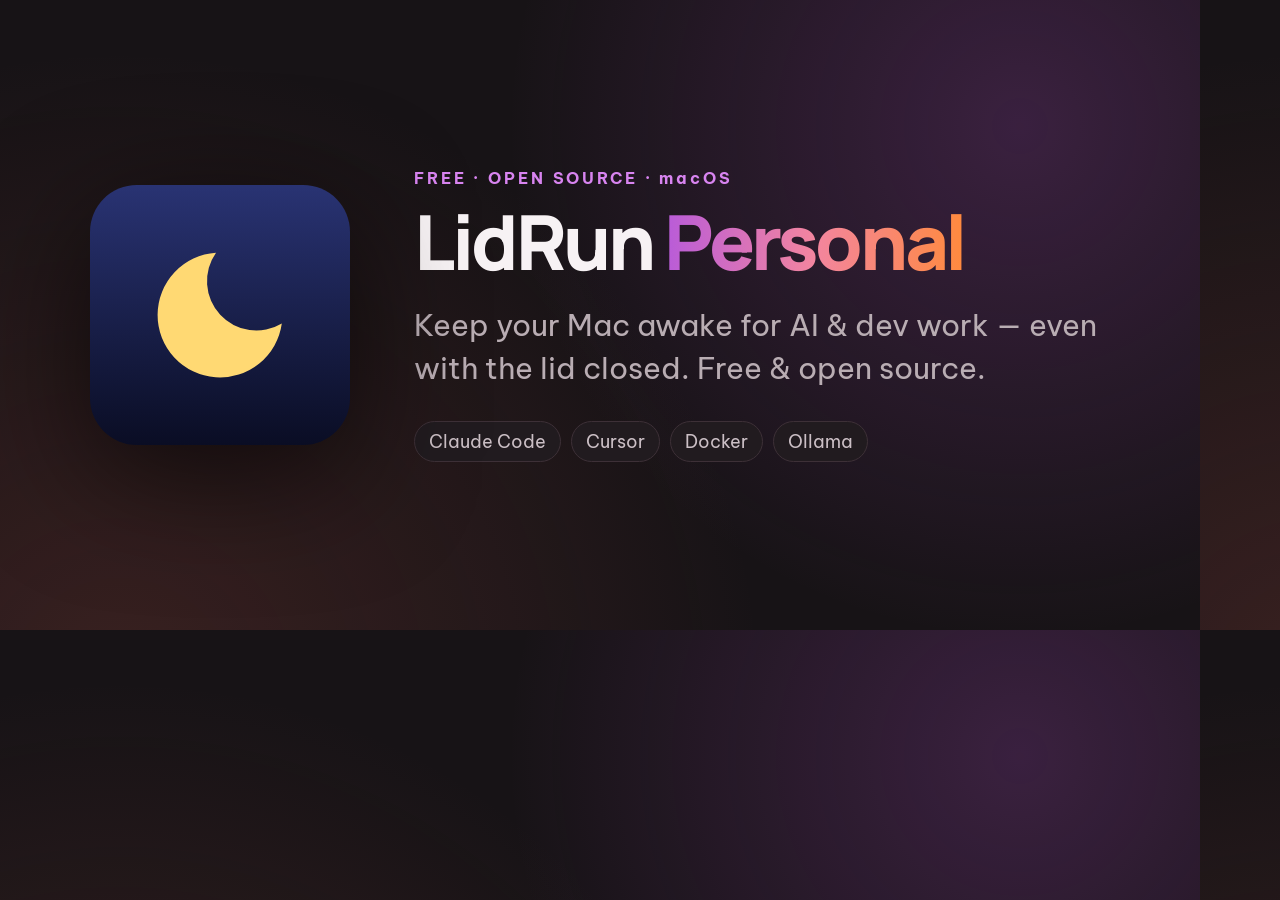
<file: website/og.html>
<!doctype html>
<!-- Source for og.png (1200×630). Not linked from the site; re-screenshot after editing. -->
<html><head><meta charset="utf-8"><title>LidRun Personal OG</title>
<link rel="icon" href="favicon.svg" type="image/svg+xml"><link rel="stylesheet" href="styles.css">
<style>
html,body{width:1200px;height:630px;overflow:hidden;margin:0}
body{position:relative;display:flex;align-items:center;gap:64px;padding:0 90px;background:radial-gradient(circle at 85% 20%,#a248b940,transparent 45%),radial-gradient(circle at 10% 110%,#9f493f40,transparent 50%),var(--bg)}
.og-icon{width:260px;height:260px;flex:none;filter:drop-shadow(0 30px 60px #0009)}
h1{font:800 76px/1.05 Manrope,sans-serif;letter-spacing:-.045em;margin:14px 0 22px}
h1 em{font-style:normal;background:linear-gradient(90deg,var(--purple),#f3859f,var(--orange));-webkit-background-clip:text;color:transparent}
p.tag{font-size:30px;line-height:1.45;color:var(--muted);margin:0 0 30px}
.chips{display:flex;gap:10px}.chips span{padding:8px 14px;border:1px solid var(--line);border-radius:99px;background:var(--panel);font-size:18px;color:#cbbfc5}
</style></head>
<body>
  <img class="og-icon" src="favicon.svg" alt="">
  <div>
    <p class="eyebrow" style="font-size:16px;margin:0">FREE · OPEN SOURCE · macOS</p>
    <h1>LidRun <em>Personal</em></h1>
    <p class="tag">Keep your Mac awake for AI &amp; dev work — even with the lid closed. Free &amp; open source.</p>
    <div class="chips"><span>Claude Code</span><span>Cursor</span><span>Docker</span><span>Ollama</span></div>
  </div>
</body></html>
</file>
<file: website/styles.css>
@import url('https://fonts.googleapis.com/css2?family=Be+Vietnam+Pro:wght@400;500;600;700&family=Manrope:wght@600;700;800&display=swap');

:root{--bg:#171316;--panel:#211b1f;--panel2:#2a2126;--text:#f7f2f4;--muted:#b9adb3;--purple:#b85bd9;--orange:#ff8a3d;--line:#3d3037;--green:#42db70}
*{box-sizing:border-box}html{scroll-behavior:smooth}body{margin:0;background:var(--bg);color:var(--text);font-family:'Be Vietnam Pro',system-ui,sans-serif}a{color:inherit;text-decoration:none}.wrap{width:min(1120px,calc(100% - 40px));margin:auto}.nav{height:76px;display:flex;align-items:center;justify-content:space-between}.brand{font:800 20px Manrope,sans-serif;display:flex;gap:10px;align-items:center}.brand-mark{width:32px;height:32px}.nav nav{display:flex;align-items:center;gap:26px;color:var(--muted);font-size:14px}.nav button{background:var(--panel);border:1px solid var(--line);color:var(--text);border-radius:8px;padding:7px 10px;cursor:pointer}.hero{min-height:700px;display:grid;grid-template-columns:1.08fr .92fr;align-items:center;gap:70px;padding-top:35px;padding-bottom:80px}.eyebrow{font-size:12px;letter-spacing:.18em;font-weight:700;color:#d884f0}.hero h1,.section h2,.cta h2{font-family:Manrope,sans-serif;letter-spacing:-.045em}.hero h1{font-size:clamp(48px,6vw,78px);line-height:1.12;margin:18px 0 24px}.hero h1 em{font-style:normal;background:linear-gradient(90deg,var(--purple),#f3859f,var(--orange));-webkit-background-clip:text;color:transparent}.lead{font-size:19px;line-height:1.65;color:var(--muted);max-width:620px}.actions{display:flex;gap:12px;margin:34px 0 16px;flex-wrap:wrap}.button{display:inline-flex;align-items:center;justify-content:center;padding:14px 20px;border-radius:11px;font-weight:700}.primary{background:linear-gradient(100deg,var(--purple),#e96c9d,var(--orange));color:#21131b;box-shadow:0 12px 35px #b85bd933}.secondary{border:1px solid var(--line);background:var(--panel)}.meta{font-size:13px;color:#877b81}.preview{position:relative;display:grid;place-items:center}.glow{position:absolute;width:90%;height:75%;background:radial-gradient(circle,#a248b94c,transparent 68%);filter:blur(25px)}.trust{border-block:1px solid var(--line);background:#1b1619}.trust-grid{display:grid;grid-template-columns:repeat(4,1fr);gap:16px;padding:22px 0;color:#cbbfc5;text-align:center;font-size:14px}.section{padding-top:110px;padding-bottom:110px}.section>h2,.install h2{font-size:clamp(34px,4vw,52px);max-width:750px;margin:14px 0 46px;line-height:1.12}.cards{display:grid;grid-template-columns:repeat(3,1fr);gap:14px}.cards article{min-height:230px;padding:26px;border:1px solid var(--line);border-radius:16px;background:linear-gradient(145deg,var(--panel2),var(--panel));transition:.2s transform,.2s border-color}.cards article:hover{transform:translateY(-3px);border-color:#795164}.cards b{color:#bc75cf;font-size:12px}.cards h3{font:700 20px Manrope;margin:35px 0 10px}.cards p,.install-note,li p,.faq p{color:var(--muted);line-height:1.6;margin:0}.install{background:#20191d;border-block:1px solid var(--line)}.install-grid{display:grid;grid-template-columns:1fr 1fr;gap:90px}.install-note{max-width:480px}.command{max-width:480px;margin:22px 0 0;padding:12px 12px 12px 16px;border:1px solid var(--line);border-radius:11px;background:#141013;display:flex;align-items:center;gap:12px}.command code{flex:1;font:14px/1.55 ui-monospace,Menlo,monospace;color:#f1c4ff;white-space:pre-wrap;overflow-wrap:anywhere;user-select:all}.command button{flex:none;background:#3a2935;border:1px solid var(--line);color:#e68efa;border-radius:8px;padding:7px 12px;font:600 13px 'Be Vietnam Pro',sans-serif;cursor:pointer}.command button:hover{background:#4a3344}.install ol{margin:0;padding:0;list-style:none}.install li{display:flex;gap:20px;padding:24px 0;border-bottom:1px solid var(--line)}.install li>span{flex:0 0 34px;height:34px;display:grid;place-items:center;border-radius:50%;background:#3a2935;color:#e68efa;font-weight:700}.install h3{margin:4px 0 7px;font-size:17px}.faq{max-width:820px}.faq details{border-bottom:1px solid var(--line);padding:22px 0}.faq summary{font:600 18px Manrope;cursor:pointer}.faq details p{padding-top:14px}.cta{text-align:center;padding-top:90px;padding-bottom:100px;border-radius:24px;background:radial-gradient(circle at 50% 120%,#9f493f55,transparent 52%),var(--panel);margin-bottom:80px}.cta h2{font-size:clamp(32px,4vw,50px);max-width:700px;margin:0 auto 28px}.cta p{color:#897c83;font-size:12px}.cta code{word-break:break-all}footer{border-top:1px solid var(--line);height:90px;display:flex;justify-content:space-between;align-items:center;color:#857980;font-size:13px}
@media(max-width:800px){.nav nav>a{display:none}.hero{grid-template-columns:1fr;text-align:center;gap:30px;padding-top:70px}.lead{margin:auto}.actions{justify-content:center}.trust-grid{grid-template-columns:1fr 1fr}.cards{grid-template-columns:1fr}.install-grid{grid-template-columns:1fr;gap:30px}.section{padding-block:80px}.cta{border-radius:0;width:100%}footer{padding-inline:20px}.hero h1{font-size:48px}}
@media(prefers-reduced-motion:reduce){html{scroll-behavior:auto}.cards article{transition:none}}
.cards code{white-space:nowrap;font:13px ui-monospace,Menlo,monospace;color:#f1c4ff;overflow-wrap:anywhere}

/* Hero: HTML/CSS recreation of the menu-bar panel (Sources/LidRunPersonal/LidRunView.swift) */
.mock{position:relative;width:min(100%,330px);font:600 13px/1.2 -apple-system,BlinkMacSystemFont,'SF Pro Text','Be Vietnam Pro',system-ui,sans-serif;color:rgba(255,255,255,.94);text-align:left;filter:drop-shadow(0 30px 50px #0009)}
.mock svg{width:1em;height:1em;flex:none;fill:none;stroke:currentColor;stroke-width:2;stroke-linecap:round;stroke-linejoin:round}
.mb{display:flex;justify-content:flex-end;align-items:center;gap:13px;height:24px;padding:0 12px;margin-bottom:9px;border-radius:7px;background:rgba(30,26,34,.72);border:1px solid rgba(255,255,255,.08);backdrop-filter:blur(12px);-webkit-backdrop-filter:blur(12px);font-size:12px;color:rgba(255,255,255,.85)}
.mb svg{font-size:14px}.mb>span:last-child{font-size:11px;font-weight:500}
.mb-app{position:relative;display:grid;place-items:center;width:26px;height:18px;border-radius:5px;background:rgba(255,255,255,.2);color:#fff}
.mb-app::after{content:"";position:absolute;top:calc(100% + 8px);left:50%;width:12px;height:12px;background:#1c1921;border:1px solid rgba(255,255,255,.16);border-width:1px 0 0 1px;transform:translate(-50%,-50%) rotate(45deg);z-index:1}
.pn{padding:14px;border-radius:18px;border:1px solid rgba(255,255,255,.16);background:linear-gradient(to bottom right,rgb(27,24,32),rgb(48,37,34))}
.pn-head{display:flex;align-items:center;gap:10px;padding-bottom:10px}
.pn-logo{display:grid;place-items:center;width:37px;height:37px;flex:none;border-radius:9px;background:rgba(88,86,214,.22);font-size:21px}
.pn-title{flex:1;min-width:0;display:grid;gap:2px}.pn-title b{font-size:14px;font-weight:700}.pn-title small{font-size:10px;font-weight:400;color:rgba(255,255,255,.55)}
.pn-badge{display:flex;align-items:center;gap:4px;padding:5px 8px;border-radius:99px;background:rgba(48,209,88,.16);color:#30d158;font-size:10px;font-weight:700;white-space:nowrap}
.pn-metrics{display:grid;grid-template-columns:repeat(5,minmax(0,1fr));gap:5px}
.pn-metrics span{display:flex;align-items:center;justify-content:center;gap:4px;height:29px;padding:0 4px;border-radius:7px;background:rgba(255,255,255,.065);border:1px solid rgba(255,255,255,.05);font-size:9px;color:rgba(255,255,255,.76);white-space:nowrap}
.pn-metrics svg{font-size:11px;color:rgba(255,255,255,.48)}
.pn-metrics .hot,.pn-metrics .hot svg{color:#ff9f0a}.pn-metrics .hot{background:rgba(255,159,10,.12);border-color:rgba(255,159,10,.28)}
.pn hr{border:0;height:1px;margin:7px 0;background:rgba(255,255,255,.14)}
.pn-row{display:flex;align-items:center;gap:9px;height:31px}
.pn-row>svg:first-child{width:18px;font-size:14px;stroke-width:1.8}
.pn-row>span{flex:1;min-width:0;overflow:hidden;text-overflow:ellipsis;white-space:nowrap}
.pn-row kbd,.pn-row em{font:inherit;font-size:9px;font-style:normal;color:rgba(255,255,255,.55);white-space:nowrap}.pn-row kbd{font-weight:700}.pn-row em{font-weight:400}
.pn-row .orange{color:#ff9f0a}.pn-row .red{color:#ff453a}.pn-row .dim{color:rgba(255,255,255,.55)}.pn-row .chev{font-size:9px;margin-left:-5px;color:rgba(255,255,255,.55)}
.pn-quit{font-size:12px}
.pn-update{flex:none;padding:3px 9px;border-radius:6px;background:#5e5ce6;color:#fff;font-size:11px;font-weight:600;white-space:nowrap}
.sw{position:relative;flex:none;width:28px;height:16px;border-radius:99px;background:rgba(255,255,255,.2)}
.sw::after{content:"";position:absolute;top:2px;left:2px;width:12px;height:12px;border-radius:50%;background:#d4d4d8;box-shadow:0 1px 2px #0006}
.sw.on{background:var(--purple)}.sw.on::after{left:14px;background:#fff}
@media(prefers-reduced-motion:no-preference){.sw.live{animation:sw-pulse 2.4s ease-in-out infinite}}
@keyframes sw-pulse{0%,100%{box-shadow:0 0 0 0 #b85bd900}50%{box-shadow:0 0 0 4px #b85bd940}}

[hidden]{display:none!important}
.donate{padding-top:0}.donate>h2{font-size:clamp(28px,3vw,38px);margin-bottom:18px}.donate-note{color:var(--muted);line-height:1.6;max-width:680px;margin:0 0 34px}
.donate-grid{display:grid;grid-template-columns:minmax(0,1fr) minmax(0,1.35fr);grid-auto-rows:1fr;gap:14px}#donate-vietqr{grid-column:2;grid-row:1/span 2}.donate-card{justify-content:center}.donate-card[href]::after{content:"→";color:#bc75cf;font-weight:700;margin-top:6px}
.donate-card{display:flex;flex-direction:column;gap:6px;padding:22px 24px;min-width:240px;border:1px solid var(--line);border-radius:16px;background:linear-gradient(145deg,var(--panel2),var(--panel));transition:.2s border-color}
a.donate-card:hover{border-color:#795164}.donate-card b{font:700 18px Manrope,sans-serif}.donate-card span{color:var(--muted);font-size:14px}
.donate-qr{flex-direction:row;align-items:center;gap:20px}.donate-qr>div{display:flex;flex-direction:column;gap:8px}.donate-qr img{width:150px;height:auto;border-radius:10px;background:#fff}
.donate-qr code{font:14px ui-monospace,Menlo,monospace;color:#f1c4ff;user-select:all;overflow-wrap:anywhere}
@media(max-width:800px){.donate-grid{grid-template-columns:1fr;grid-auto-rows:auto}#donate-vietqr{grid-column:auto;grid-row:auto}.donate-card{min-width:0}.donate-qr{flex-direction:column;align-items:flex-start}}
</file>
